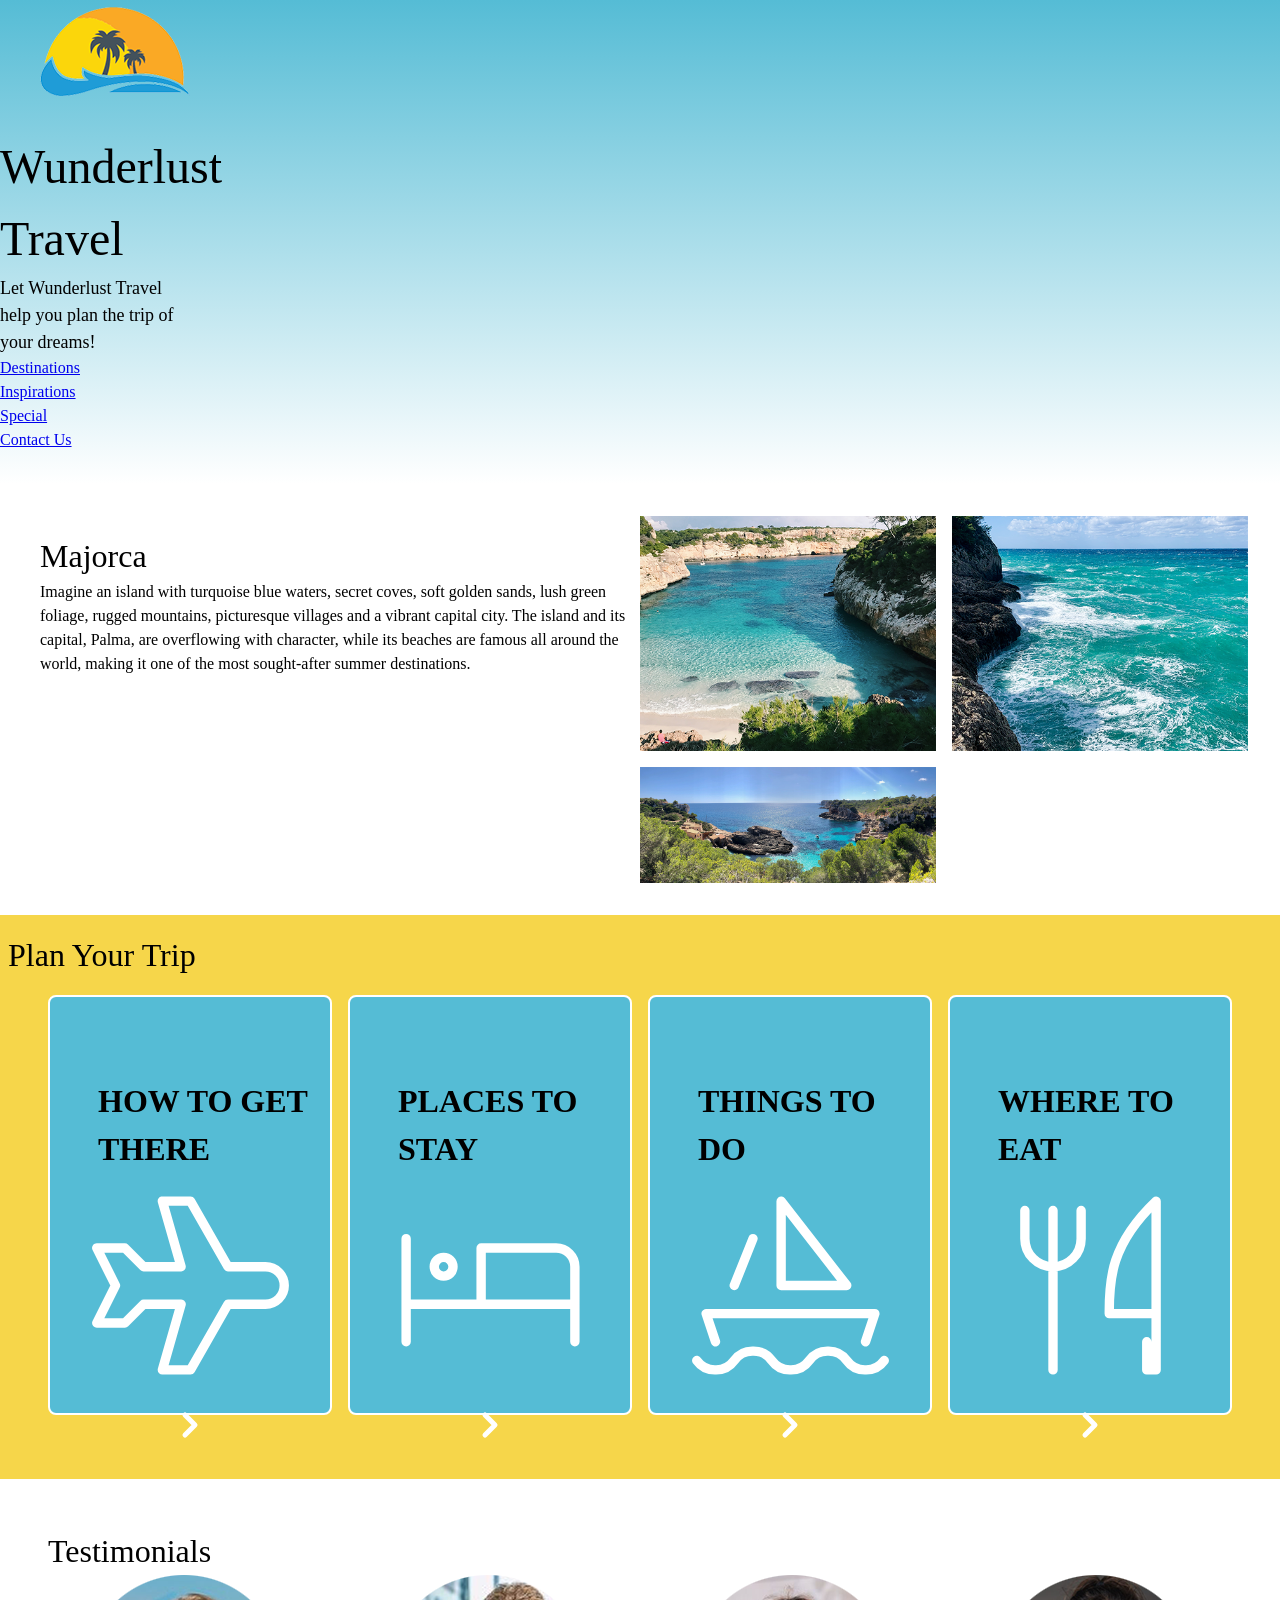
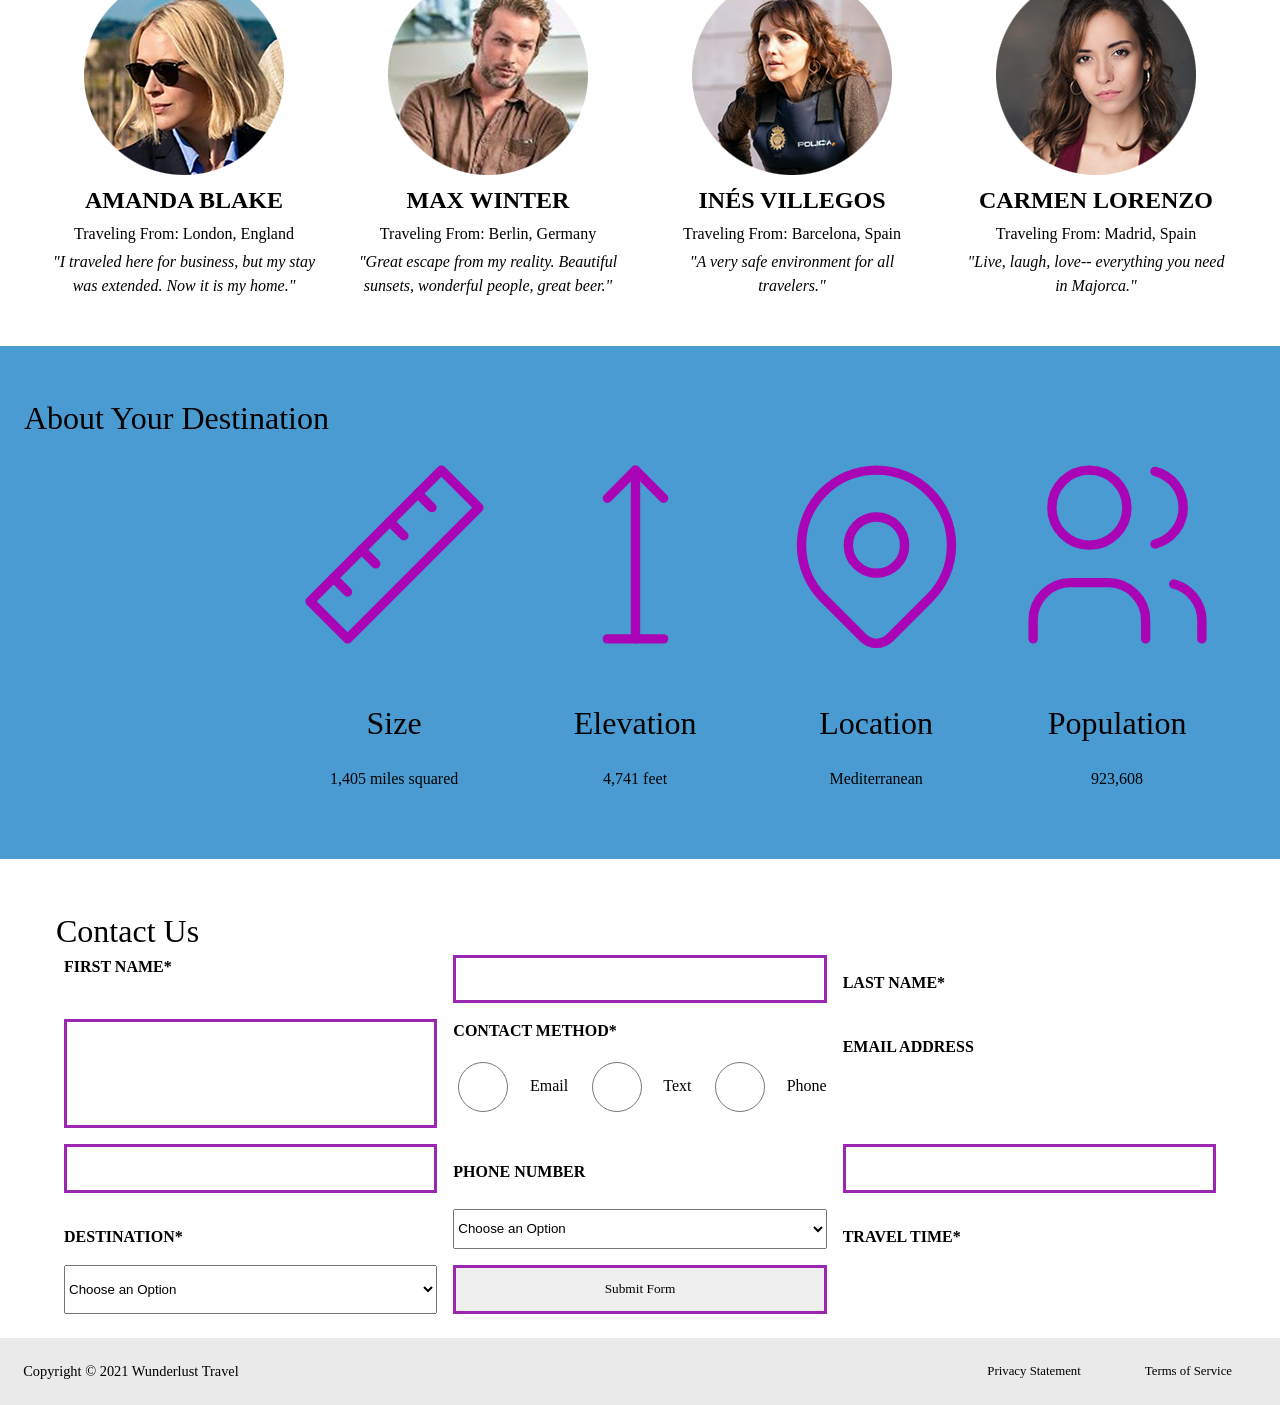
<file: index.html>
<!DOCTYPE html>
<html lang="en">

<head>
    <meta charset="UTF-8">
    <meta name="viewport" content="width=device-width, initial-scale=1.0">
    <meta name="title" content="Majora">
    <meta name="description" content="a vacation planning service that will plan the vacation of your dreams!">
    <meta name="keywords"
        content="vacation planning, dream, rnr, island, tropical, palm trees, destination, ocean, waves, Germany, Spain, UK, England">
    <meta name="robots" content="index, follow">
    <meta name="language" content="English">
    <meta property="og:title" content="Wunderlust Travel">
    <meta property="og:type" content="image/jpeg">
    <meta property="og:url" content="#">
    <meta property="og:image" content="#">

    <meta name="twitter:card" content="summary" />
    <meta name="twitter:site" content="@WunderlustTravel" />
    <meta name="twitter:creator" content="asu.edu">
    <meta name="twitter:title" content="Wunderlust Travel" />
    <meta name="twitter:description"
        content="vacation planning, dream, rnr, island, tropical, palm trees, destination, ocean, waves, Germany, Spain, UK, England" />
    <meta name="twitter:image" content="#" />
    <title>Wunderlust Travel</title>
    <link rel="stylesheet" href="styles.css">
</head>

<body>
    <header>
        <a href="#main-content" id="skip">Skip to Main Content</a>
        <div>
            <img src="images/logo.png" class="logo"
                alt="The Wunderlust logo shows blue waves and the outline of two palm trees against an orange sun" />
            <h1>Wunderlust Travel</h1>
            <p>Let Wunderlust Travel help you plan the trip of your dreams!</p>
            <nav>
                <h2 class="sr-only">Main Navigation</h2>
                <ul id="menu">
                    <li><a href="#">Destinations</a></li>
                    <li><a href="#">Inspirations</a></li>
                    <li><a href="#">Special</a></li>
                    <li><a href="#">Contact Us</a></li>
                </ul>
            </nav>
        </div>
    </header>
    <main id="main-content">
        <section id="majora">
            <h2>Majorca</h2>
            <p>
                Imagine an island with turquoise blue waters, secret coves, soft
                golden sands, lush green foliage, rugged mountains, picturesque
                villages and a vibrant capital city. The island and its capital,
                Palma, are overflowing with character, while its beaches are famous
                all around the world, making it one of the most sought-after summer
                destinations.
            </p>
            <div id="img-col">
                <img src="images/majorca-waves.png"
                    alt="Turquoise blue waters with white wave caps crashing against a rock cliff" />
                <img src="images/majorca-beach.png" alt="beach" />
                <img src="images/majorca-cove.png"
                    alt="Deep blue water leading to the horizon with the island and trees in the foreground" />
            </div>
        </section>
        <section id="plan">
            <h2>Plan Your Trip</h2>
            <div>
                <section>
                    <h3>How to Get There</h3>
                    <svg xmlns="http://www.w3.org/2000/svg" class="icon icon-tabler icon-tabler-plane" width="225"
                        height="225" viewBox="0 0 24 24" stroke-width="1" stroke="#ffffff" fill="none"
                        stroke-linecap="round" stroke-linejoin="round">
                        <path stroke="none" d="M0 0h24v24H0z" fill="none" />
                        <path d="M16 10h4a2 2 0 0 1 0 4h-4l-4 7h-3l2 -7h-4l-2 2h-3l2 -4l-2 -4h3l2 2h4l-2 -7h3z" />
                    </svg>
                    <a href="#" title="Search for flights">
                        <svg xmlns="http://www.w3.org/2000/svg" class="icon icon-tabler icon-tabler-chevron-right"
                            width="40" height="40" viewBox="0 0 24 24" stroke-width="3" stroke="#ffffff" fill="none"
                            stroke-linecap="round" stroke-linejoin="round">
                            <path stroke="none" d="M0 0h24v24H0z" fill="none" />
                            <polyline points="9 6 15 12 9 18" />
                        </svg>
                    </a>
                </section>
                <section>
                    <h3>Places to Stay</h3>
                    <svg xmlns="http://www.w3.org/2000/svg" class="icon icon-tabler icon-tabler-bed" width="225"
                        height="225" viewBox="0 0 24 24" stroke-width="1" stroke="#ffffff" fill="none"
                        stroke-linecap="round" stroke-linejoin="round">
                        <path stroke="none" d="M0 0h24v24H0z" fill="none" />
                        <path d="M3 7v11m0 -4h18m0 4v-8a2 2 0 0 0 -2 -2h-8v6" />
                        <circle cx="7" cy="10" r="1" />
                    </svg>
                    <a href="#" title="Search for hotels">
                        <svg xmlns="http://www.w3.org/2000/svg" class="icon icon-tabler icon-tabler-chevron-right"
                            width="40" height="40" viewBox="0 0 24 24" stroke-width="3" stroke="#ffffff" fill="none"
                            stroke-linecap="round" stroke-linejoin="round">
                            <path stroke="none" d="M0 0h24v24H0z" fill="none" />
                            <polyline points="9 6 15 12 9 18" />
                        </svg>
                    </a>
                </section>
                <section>
                    <h3>Things to Do</h3>
                    <svg xmlns="http://www.w3.org/2000/svg" class="icon icon-tabler icon-tabler-sailboat" width="225"
                        height="225" viewBox="0 0 24 24" stroke-width="1" stroke="#ffffff" fill="none"
                        stroke-linecap="round" stroke-linejoin="round">
                        <path stroke="none" d="M0 0h24v24H0z" fill="none" />
                        <path
                            d="M2 20a2.4 2.4 0 0 0 2 1a2.4 2.4 0 0 0 2 -1a2.4 2.4 0 0 1 2 -1a2.4 2.4 0 0 1 2 1a2.4 2.4 0 0 0 2 1a2.4 2.4 0 0 0 2 -1a2.4 2.4 0 0 1 2 -1a2.4 2.4 0 0 1 2 1a2.4 2.4 0 0 0 2 1a2.4 2.4 0 0 0 2 -1" />
                        <path d="M4 18l-1 -3h18l-1 3" />
                        <path d="M11 12h7l-7 -9v9" />
                        <line x1="8" y1="7" x2="6" y2="12" />
                    </svg>
                    <a href="#" title="Search for Activities">
                        <svg xmlns="http://www.w3.org/2000/svg" class="icon icon-tabler icon-tabler-chevron-right"
                            width="40" height="40" viewBox="0 0 24 24" stroke-width="3" stroke="#ffffff" fill="none"
                            stroke-linecap="round" stroke-linejoin="round">
                            <path stroke="none" d="M0 0h24v24H0z" fill="none" />
                            <polyline points="9 6 15 12 9 18" />
                        </svg>
                    </a>
                </section>
                <section>
                    <h3>Where to Eat</h3>
                    <svg xmlns="http://www.w3.org/2000/svg" class="icon icon-tabler icon-tabler-tools-kitchen-2"
                        width="225" height="225" viewBox="0 0 24 24" stroke-width="1" stroke="#ffffff" fill="none"
                        stroke-linecap="round" stroke-linejoin="round">
                        <path stroke="none" d="M0 0h24v24H0z" fill="none" />
                        <path
                            d="M19 3v12h-5c-.023 -3.681 .184 -7.406 5 -12zm0 12v6h-1v-3m-10 -14v17m-3 -17v3a3 3 0 1 0 6 0v-3" />
                    </svg>
                    <a href="#" title="Search for Restaurants">
                        <svg xmlns="http://www.w3.org/2000/svg" class="icon icon-tabler icon-tabler-chevron-right"
                            width="40" height="40" viewBox="0 0 24 24" stroke-width="3" stroke="#ffffff" fill="none"
                            stroke-linecap="round" stroke-linejoin="round">
                            <path stroke="none" d="M0 0h24v24H0z" fill="none" />
                            <polyline points="9 6 15 12 9 18" />
                        </svg>
                    </a>
                </section>
            </div>
        </section>
        <section id="testimonials">
            <h3>Testimonials</h3>
            <div>
                <section>
                    <img src="images/miranda-blake.png"
                        alt="Miranda Blake has a blonde bob and is wearing dark sunglasses" />
                    <h4>Amanda Blake</h4>
                    <p>Traveling From: London, England</p>
                    <q>I traveled here for business, but my stay was extended. Now it is
                        my home.</q>
                </section>
                <section>
                    <img src="images/max-winter.png" alt="Max Winter" />
                    <h4>Max Winter</h4>
                    <p>Traveling From: Berlin, Germany</p>
                    <q>Great escape from my reality. Beautiful sunsets, wonderful
                        people, great beer.</q>
                </section>
                <section>
                    <img src="images/ines-villegoes.png" alt="lady person" />
                    <h4>Inés Villegos</h4>
                    <p>Traveling From: Barcelona, Spain</p>
                    <q>A very safe environment for all travelers.</q>
                </section>
                <section>
                    <img src="images/carmen-lorenzo.png"
                        alt="Carmen Lorenzo has long, dark brown hair and is wearing gold hoop earrings" />
                    <h4>Carmen Lorenzo</h4>
                    <p>Traveling From: Madrid, Spain</p>
                    <q>Live, laugh, love-- everything you need in Majorca.</q>
                </section>
            </div>
        </section>
        <section id="about">
            <h2>About Your Destination</h2>
            <div>
                <section>
                    <svg xmlns="http://www.w3.org/2000/svg" class="icon icon-tabler icon-tabler-ruler-2" width="225"
                        height="225" viewBox="0 0 24 24" stroke-width="1" stroke="#a905b6" fill="none"
                        stroke-linecap="round" stroke-linejoin="round">
                        <path stroke="none" d="M0 0h24v24H0z" fill="none" />
                        <path d="M17 3l4 4l-14 14l-4 -4z" />
                        <path d="M16 7l-1.5 -1.5" />
                        <path d="M13 10l-1.5 -1.5" />
                        <path d="M10 13l-1.5 -1.5" />
                        <path d="M7 16l-1.5 -1.5" />
                    </svg>
                    <h3>Size</h3>
                    <p>1,405 miles squared</p>
                </section>
                <section>
                    <svg xmlns="http://www.w3.org/2000/svg" class="icon icon-tabler icon-tabler-arrow-top-bar"
                        width="225" height="225" viewBox="0 0 24 24" stroke-width="1" stroke="#a905b6" fill="none"
                        stroke-linecap="round" stroke-linejoin="round">
                        <path stroke="none" d="M0 0h24v24H0z" fill="none" />
                        <line x1="12" y1="21" x2="12" y2="3" />
                        <path d="M15 6l-3 -3l-3 3" />
                        <line x1="9" y1="21" x2="15" y2="21" />
                    </svg>
                    <h3>Elevation</h3>
                    <p>4,741 feet</p>
                </section>
                <section>
                    <svg xmlns="http://www.w3.org/2000/svg" class="icon icon-tabler icon-tabler-map-pin" width="225"
                        height="225" viewBox="0 0 24 24" stroke-width="1" stroke="#a905b6" fill="none"
                        stroke-linecap="round" stroke-linejoin="round">
                        <path stroke="none" d="M0 0h24v24H0z" fill="none" />
                        <circle cx="12" cy="11" r="3" />
                        <path d="M17.657 16.657l-4.243 4.243a2 2 0 0 1 -2.827 0l-4.244 -4.243a8 8 0 1 1 11.314 0z" />
                    </svg>
                    <h3>Location</h3>
                    <p>Mediterranean</p>
                </section>
                <section>
                    <svg xmlns="http://www.w3.org/2000/svg" class="icon icon-tabler icon-tabler-users" width="225"
                        height="225" viewBox="0 0 24 24" stroke-width="1" stroke="#a905b6" fill="none"
                        stroke-linecap="round" stroke-linejoin="round">
                        <path stroke="none" d="M0 0h24v24H0z" fill="none" />
                        <circle cx="9" cy="7" r="4" />
                        <path d="M3 21v-2a4 4 0 0 1 4 -4h4a4 4 0 0 1 4 4v2" />
                        <path d="M16 3.13a4 4 0 0 1 0 7.75" />
                        <path d="M21 21v-2a4 4 0 0 0 -3 -3.85" />
                    </svg>
                    <h3>Population</h3>
                    <p>923,608</p>
                </section>
            </div>
        </section>
        <section id="contact">
            <h2>Contact Us</h2>
            <form method="post" action="https://wp.zybooks.com/form-viewer.php">
                <label for="fName">First Name<span>*</span></label>
                <input type="text" name="fName" id="fName" autocomplete="given-name" required />
                <label for="lName">Last Name<span>*</span></label>
                <input type="text" name="lName" id="lName" autocomplete="family-name" required />
                <fieldset>
                    <legend>Contact Method<span>*</span></legend>
                    <input type="radio" name="contactPref" id="prefEmail" required />
                    <label for="prefEmail">Email</label>
                    <input type="radio" name="contactPref" id="prefText" />
                    <label for="prefText">Text</label>
                    <input type="radio" name="contactPref" id="prefPhone" />
                    <label for="prefPhone">Phone</label>
                </fieldset>
                <label for="email">Email Address</label>
                <input type="email" name="email" id="email" autocomplete="email" />
                <label for="phone">Phone Number</label>
                <input type="tel" name="phone" id="phone" autocomplete="tel" />
                <label for="destination">Destination<span>*</span></label>
                <select name="destination" id="destination" required>
                    <option value="">Choose an Option</option>
                    <option value="barcelona">Barcelona</option>
                    <option value="granada">Granada</option>
                    <option value="ibiza">Ibiza</option>
                    <option value="madrid">Madrid</option>
                    <option value="majora">Majora</option>
                    <option value="seville">Seville</option>
                    <option value="tenerife">Tenerife</option>
                    <option value="valencia">Valencia</option>
                </select>
                <label for="travelTime">Travel Time<span>*</span></label>
                <select name="travelTime" id="travelTime" required>
                    <option value="">Choose an Option</option>
                    <option value="fall">Fall</option>
                    <option value="winter">Winter</option>
                    <option value="spring">Spring</option>
                    <option value="summer">Summer</option>
                    <option value="flexible">Flexible</option>
                </select>
                <input type="submit" name="mySubmit" id="mySubmit" value="Submit Form" />
            </form>
        </section>
    </main>
    <footer>
        <p>Copyright &copy; 2021 Wunderlust Travel</p>
        <a href="#">Privacy Statement</a>
        <a href="#">Terms of Service</a>
    </footer>
</body>

</html>
</file>
<file: styles.css>
/* http://meyerweb.com/eric/tools/css/reset/ 
   v2.0 | 20110126
   License: none (public domain)
*/

html,
body,
div,
span,
applet,
object,
iframe,
h1,
h2,
h3,
h4,
h5,
h6,
p,
blockquote,
pre,
a,
abbr,
acronym,
address,
big,
cite,
code,
del,
dfn,
em,
img,
ins,
kbd,
q,
s,
samp,
small,
strike,
strong,
sub,
sup,
tt,
var,
b,
u,
i,
center,
dl,
dt,
dd,
ol,
ul,
li,
fieldset,
form,
label,
legend,
table,
caption,
tbody,
tfoot,
thead,
tr,
th,
td,
article,
aside,
canvas,
details,
embed,
figure,
figcaption,
footer,
header,
hgroup,
menu,
nav,
output,
ruby,
section,
summary,
time,
mark,
audio,
video {
  margin: 0;
  padding: 0;
  border: 0;
  font-size: 100%;
  font: inherit;
  vertical-align: baseline;
}

/* HTML5 display-role reset for older browsers */
article,
aside,
details,
figcaption,
figure,
footer,
header,
hgroup,
menu,
nav,
section {
  display: block;
}

ol,
ul {
  list-style: none;
}

blockquote,
q {
  quotes: none;
}

blockquote:before,
blockquote:after,
q:before,
q:after {
  content: "";
  content: none;
}

table {
  border-collapse: collapse;
  border-spacing: 0;
}

:root {
  --yellow: #f6d64a;
  --teal: #55bcd5;
  --purple: #9b26b0;
  --blue: #499bd2;
  --dark-gray: #222222;
  --light-gray: #eaeaea;
  --white: #ffffff;
  --black: #000000;
  font-size: 16px;
}

* {
  box-sizing: border-box;
}

#skip {
  position: absolute;
  left: -10000px;
  top: auto;
  width: 1px;
  height: 1px;
  overflow: hidden;
}

#skip:focus {
  position: static;
  width: auto;
  height: auto;
}

.sr-only {
  position: absolute;
  left: -10000px;
  top: auto;
  width: 1px;
  height: 1px;
  overflow: hidden;
}

h1 {
  font-size: 3rem;
  padding: 0.5em 0.75em 0;
}
h2 {
  font-size: 2rem;
  padding: 0.5em 0.75em 0;
}
h3 {
  font-size: 1.5rem;
}
h4 {
  font-size: 1rem;
  text-transform: uppercase;
  font-weight: bolder;
}

body {
  line-height: 1.5;
}
main p:not(#about p) {
  padding: 0.25em 1.5em;
}

.logo {
  order: 1;
  justify-self: center;
}
.logo img {
  max-width: 130px;
  width: 100%;
}

header {
  display: flex;
  flex-wrap: wrap;
  background-image: linear-gradient(180deg, var(--teal), transparent);
}

h1 {
  order: 3;
  width: 100%;
}
header p {
  order: 4;
  font-size: 18px;
  padding: 0.25em 1.5em;
}

#majora {
  padding: 0.5em 0;
}
#img-col {
  display: grid;
  grid-gap: 1em;
}
#img-col img {
  max-width: 100%;
  width: 100%;
}
#img-col img:nth-child(2) {
  grid-column: 1/2;
  grid-row: 1/2;
}

#plan {
  background-color: var(--yellow);
}
#plan h3 {
  text-align: center;
  padding: 1em 0 0;
  font-size: 2em;
}
#plan div {
  display: grid;
  grid-template-columns: minmax(250px, 300px);
  justify-content: center;
  grid-gap: 1em;
  padding: 1em;
  text-transform: uppercase;
  font-weight: bolder;
  text-align: center;
}
#plan section {
  background-color: var(--teal);
  padding: 1em;
  border-radius: 8px;
  border: 2px solid var(--white);
}
#plan img {
  display: block;
  max-width: 100%;
  padding: 1em;
  margin: 0 auto;
}

#testimonials {
  padding: 2em;
}
#testimonials h3 {
  font-size: 2em;
}
#testimonials div {
  display: grid;
  grid-template-columns: 1fr;
  grid-auto-flow: row;
  grid-gap: 1em;
  text-align: center;
}
#testimonials h4 {
  font-size: 1.5em;
}
#testimonials q {
  font-style: italic;
}
#testimonials q::before {
  content: '"';
}
#testimonials q::after {
  content: '"';
}
#about {
  background-color: var(--blue);
}
#about h3 {
  padding: 1em 1em 0.5em;
}
#about div {
  display: grid;
  grid-template-columns: 1fr 1fr;
  grid-gap: 1em;
  padding: 0 1em 1em 1em;
}
#about section {
  display: flex;
  flex-direction: column;
  align-items: center;
  text-align: center;
}
#about img {
  max-width: 100%;
  max-height: 80px;
}
#contact {
  padding: 1em 0.5em 0;
}
#contact h3 {
  padding: 0 0 0 0.75em;
}
#contact h3 span {
  font-family: "montserrat";
  font-size: 0.5em;
  font-style: italic;
}
form {
  padding: 0 1em;
}
legend,
form label:not(fieldset label) {
  text-transform: uppercase;
  font-weight: bolder;
}
form label:not(fieldset label, :first-of-type) {
  padding-top: 1em;
}
.required {
  color: var(--purple);
  font-weight: bolder;
}
form div {
  display: flex;
  flex-direction: column;
}
form input {
  padding: 1em;
  border: 3px solid var(--purple);
  font-family: "montserrat";
}

fieldset {
  display: flex;
  flex-direction: column;
}
fieldset label {
  display: flex;
  flex-wrap: wrap;
  align-items: center;
}
.radio-input {
  display: flex;
  flex-wrap: wrap;
  align-items: center;
}
[type="radio"] {
  width: 50px;
  height: 50px;
}
[type="radio"]:checked {
  background-color: var(--purple);
  border-radius: 50%;
  appearance: none;
}

footer {
  display: flex;
  flex-direction: column;
  align-items: center;
  padding: 1em;
  margin: 1em 0 0;
  background-color: var(--light-gray);
}
footer p {
  font-size: 0.9em;
  padding: 0.5em;
}
footer a {
  text-decoration: none;
  color: var(--black);
  font-size: 0.8em;
  padding: 1em 0 0;
}

@media (min-width: 650px) {
    header {
      display: grid;
      grid-template-columns: 0.25fr 1fr;
      padding-bottom: 2em;
    }
    main p:not(#about p) {
      padding: 0.25em 0.5em;
    }
    .logo {
      grid-row: 1/3;
      order: unset;
    }
    .logo img {
      max-width: 180px;
      width: fit-content;
    }
    h1 {
      order: unset;
    }
    header p {
      grid-row: 2/3;
      grid-column: 2/-1;
      order: unset;
    }
    nav {
      grid-row: 3/4;
      grid-column: 1/-1;
      padding: 1em;
      order: unset;
    }
  
    #majora {
      padding: 2em;
    }
    h2 {
      padding: 0.5em 0.25em 0;
    }
    main p {
      padding: 0.25em 0.25em;
    }
    #img-col {
      grid-template-columns: 1fr 1fr;
    }
    #img-col picture {
      grid-column: 1/-1;
    }
    #plan h3 {
      text-align: left;
      padding: 1em 0 0 1em;
    }
    #plan div {
      grid-template-columns: 1fr 1fr;
    }
    #testimonials div {
      grid-template-columns: 1fr 1fr;
      grid-gap: 2em;
    }
    #about h3 {
      font-size: 2em;
    }
    #about div {
      grid-template-columns: repeat(4, 1fr);
    }
    #contact {
      padding: 2em 3em 0.5em;
    }
    fieldset {
      flex-direction: row;
      justify-content: space-between;
      padding: 1em 0;
    }
    footer {
      flex-direction: row;
      justify-content: space-evenly;
      align-items: center;
    }
  
    footer a {
      padding: 0.5em;
    }
  }

@media (min-width: 1150px) {
    header {
        grid-template-columns: 180px .5fr 1fr;
        align-items: end;
    }
    h1 {
        padding: 0.5em 0.75em 0 0;
    }
    header p {
        padding: 0;
    }
    nav {
        grid-row: 1/2;
        grid-column: 3/-1;
        align-self: baseline;
        padding: 0;
    }

    #majora {
        display: grid;
        grid-template-columns: 1fr 1fr;
        grid-template-rows: 60px 1fr;
    }
    #img-col {
        grid-column: 2/-1;
        grid-row: 1/-1;
    }
    #plan h3 {
        padding: 2em 0 0 1em;
    }
    #plan div {
        grid-template-columns: repeat(4, 1fr);
        padding: 1em 3em 4em;
    }
    #plan section {
        max-height: 420px;
    }
    #plan img {
        max-height: 100%;
    }
    #testimonials {
        padding: 3em;
    }
    #testimonials div {
        grid-template-columns: repeat(4, 1fr);
    }
    #about {
        padding: 2em 1em 3em;
    }
    #about div {
        max-width: 60%;
        margin: 0 auto;
    }
    form {
        display: grid;
        grid-template-columns: repeat(3, 1fr);
        grid-gap: 1em;
    }
    footer {
        justify-content: end;
    }
    footer a {
        margin: 0 2em;
    }
    footer p {
        margin-right: auto;
    }
}
</file>
